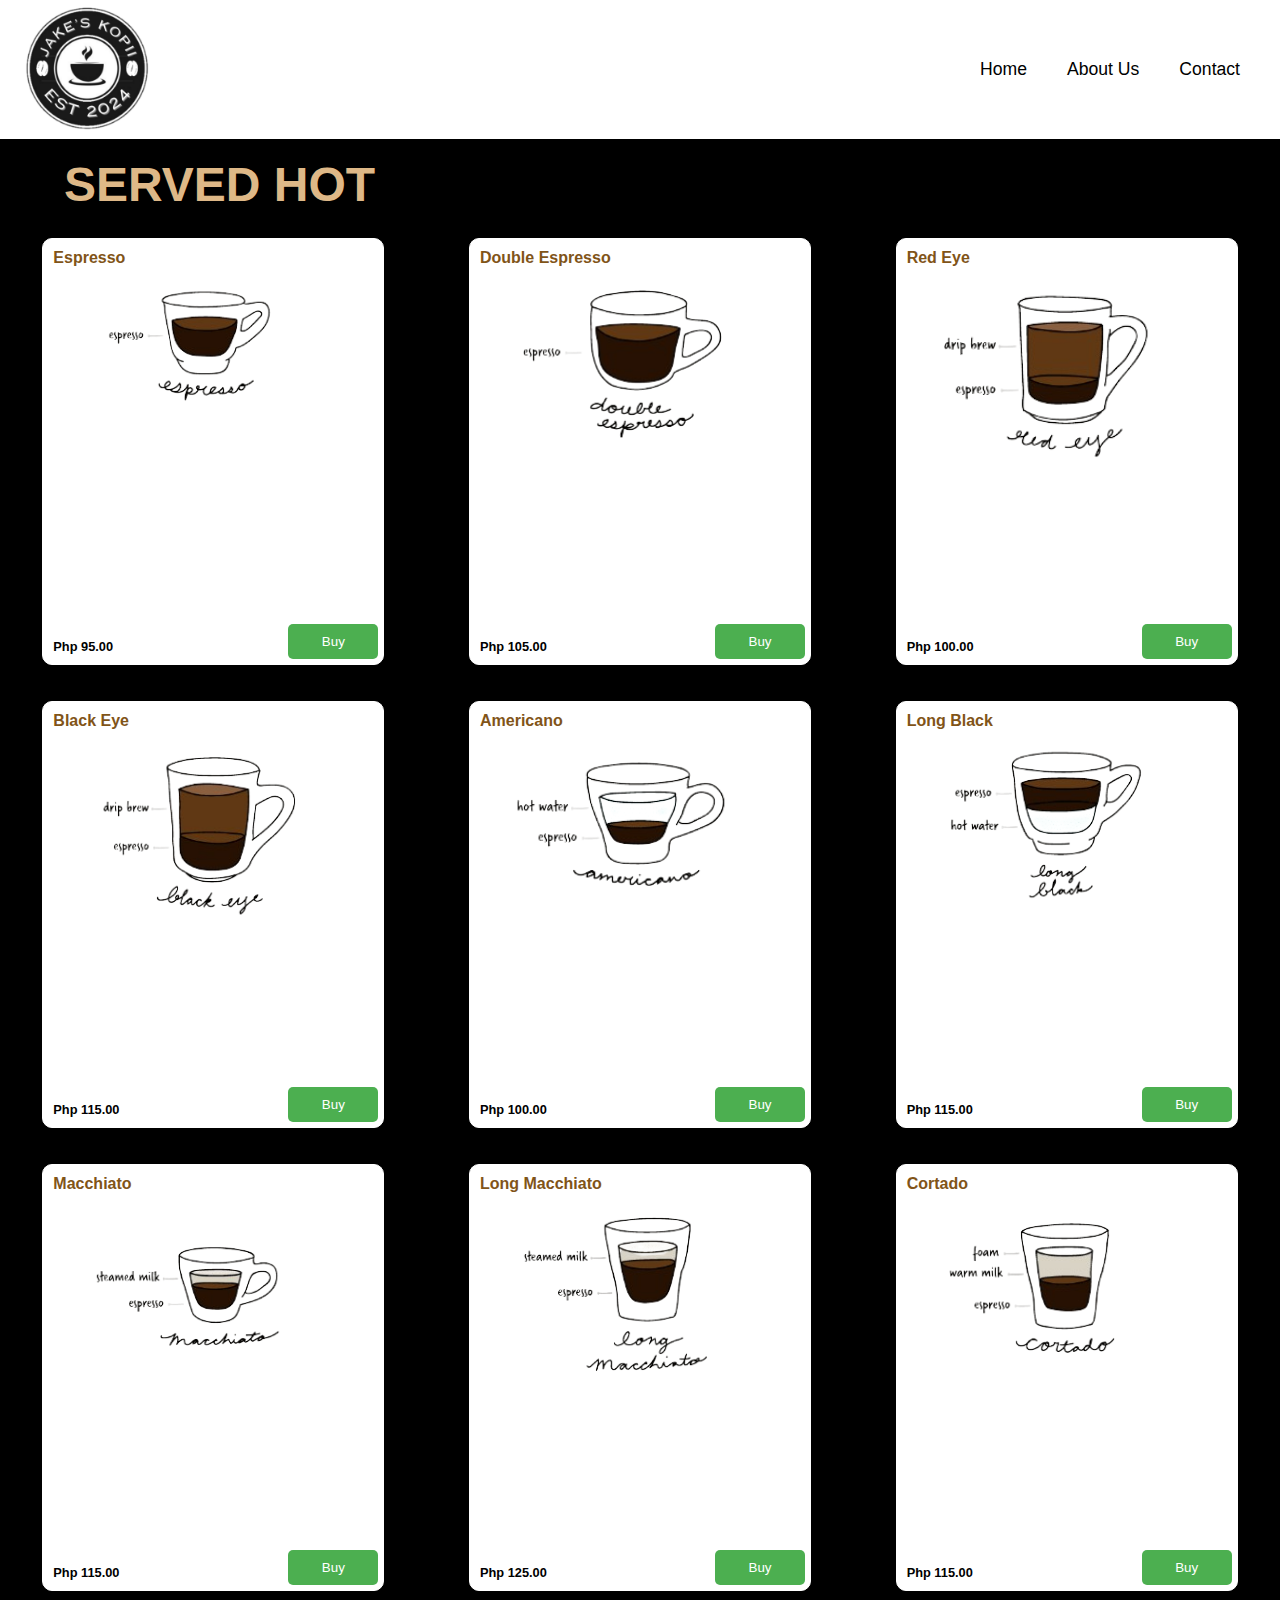
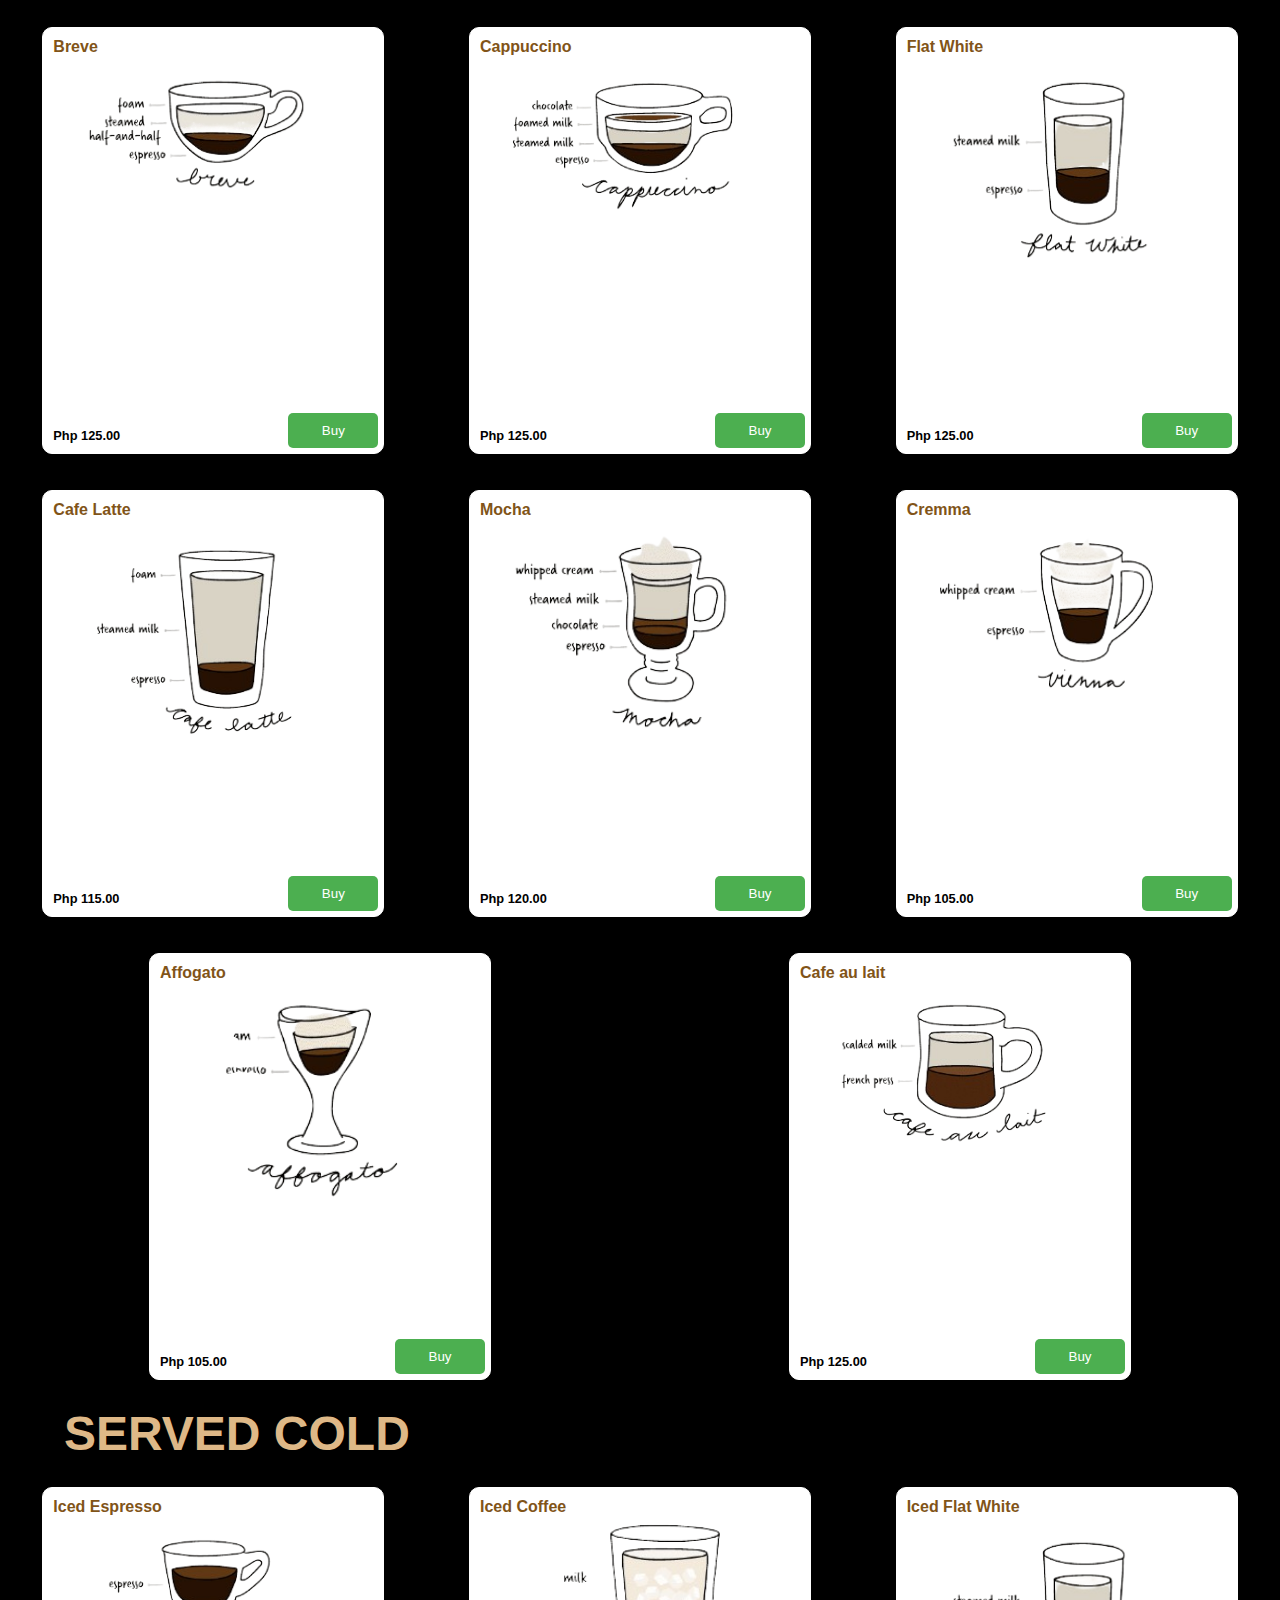
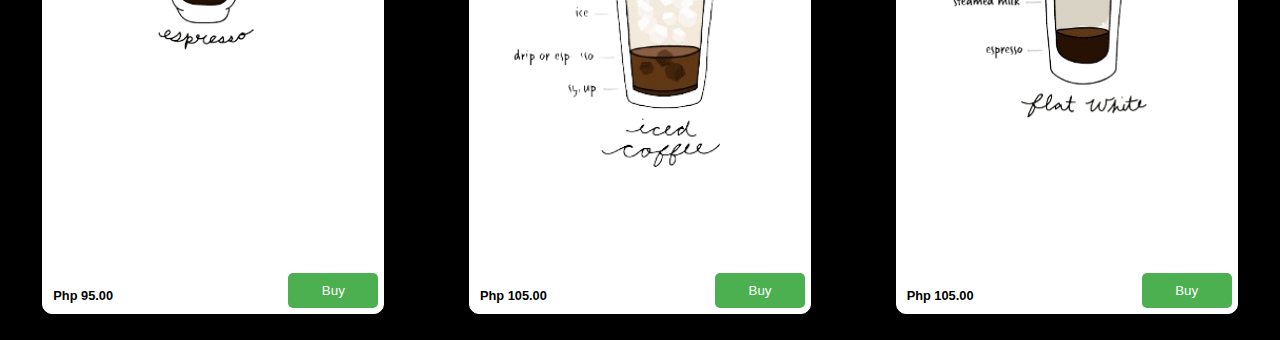
<file: menu.html>
<!DOCTYPE html>
<html lang="en">
<head>
    <meta charset="UTF-8">
    <meta name="viewport" content="width=device-width, initial-scale=1.0">
    <title>Jake's Kopii</title>
    <link rel="stylesheet" href="stylesheet.css">
</head>
<body>
    <header>
            <div class="header-container">
                <div class="logo-container">
                    <img src="Coffee List/Logo .png" alt="Jake's Kopii Logo">
                </div>
                <nav>
                    <ul>
                        <li><a href="index.html">Home</a></li>
                        <li><a href="aboutus.html">About Us</a></li>
                        <li><a href="contacts.html">Contact</a></li>
                    </ul>
                </nav>
            </div>
        </header>
    <main>
        <br>
        <h1 class="coffee-title"> SERVED HOT </h1>
        <div class="coffeecontainer">
            <ul>
                <li alt="Coffee" onclick="orderPrompt('Coffee 1')">
                    <div>
                        <img src="Coffee List/Espresso.png" alt="Espresso" onclick="openOrderDialog('Espresso')">
                        <p>Php 95.00</p>
                            <div>
                                <span>Espresso</span>
                            </div>
                            <button onclick="openOrderDialog('Espresso')">Buy</button>
                    </div>
                </li>
                <li class="box" onclick="orderPrompt('Coffee 2')">
                    <div>
                        <img src="Coffee List/Double Espresso.png" alt="Double Espresso" onclick="openOrderDialog('Double Espresso')">
                        <p>Php 105.00</p>
                        <div>
                            <span>Double Espresso</span>
                        </div>
                        <button onclick="openOrderDialog('Double Expresso')">Buy</button>
                    </div>
                </li>
                <li class="box" onclick="orderPrompt('Coffee 3')">
                    <div>
                        <img src="Coffee List/Red Eye.png" alt="Red Eye" onclick="openOrderDialog('Red Eye')">
                        <p>Php 100.00</p>
                        <div>
                            <span>Red Eye</span>
                        </div>
                        <button onclick="openOrderDialog('Red Eye')">Buy</button>
                    </div>
                </li>
            </ul>
            <ul>
                <li class="box" onclick="orderPrompt('Coffee 4')">
                    <div>
                        <img src="Coffee List/Black Eye.png" alt="Black Eye" onclick="openOrderDialog('Black Eye')">
                        <p>Php 115.00</p>
                            <div>
                                <span>Black Eye</span>
                            </div>
                            <button onclick="openOrderDialog('Black Eye')">Buy</button>
                    </div>
                </li>
                <li class="box" onclick="orderPrompt('Coffee 5')">
                    <div>
                        <img src="Coffee List/Americano.png" alt="Americano" onclick="openOrderDialog('Americano')">
                        <p>Php 100.00</p>
                        <div>
                            <span>Americano</span>
                        </div>
                        <button onclick="openOrderDialog('Americano')">Buy</button>
                    </div>
                </li>
                <li class="box" onclick="orderPrompt('Coffee 6')">
                    <div>
                        <img src="Coffee List/Long Black.png" alt="Long Black" onclick="openOrderDialog('Long Black')">
                        <p>Php 115.00</p>
                        <div>
                            <span>Long Black</span>
                        </div>
                        <button onclick="openOrderDialog('Long Black')">Buy</button>
                    </div>
                </li>
            </ul>
            <ul>
                <li class="box" onclick="orderPrompt('Coffee 7')">
                    <div>
                        <img src="Coffee List/Macchiato.png" alt="Macchiato" onclick="openOrderDialog('Macchiato')">
                        <p>Php 115.00</p>
                            <div>
                                <span>Macchiato</span>
                            </div>
                            <button onclick="openOrderDialog('Macchiato')">Buy</button>
                    </div>
                </li>
                <li class="box" onclick="orderPrompt('Coffee 8')">
                    <div>
                        <img src="Coffee List/Long Macchiato.png" alt="Long Macchiato" onclick="openOrderDialog('Long Macchiato')">
                        <p>Php 125.00</p>
                        <div>
                            <span>Long Macchiato</span>
                        </div>
                        <button onclick="openOrderDialog('Long Macchiato')">Buy</button>
                    </div>
                </li>
                <li class="box" onclick="orderPrompt('Coffee 9')">
                    <div>
                        <img src="Coffee List/Cortado.png" alt="Cortado" onclick="openOrderDialog('Cortado')">
                        <p>Php 115.00</p>
                        <div>
                            <span>Cortado</span>
                        </div>
                        <button onclick="openOrderDialog('Cortado')">Buy</button>
                    </div>
                </li>
            </ul>
            <ul>
                <li alt="Coffee" onclick="orderPrompt('Coffee 10')">
                    <div>
                        <img src="Coffee List/Breve.png" alt="Breve" onclick="openOrderDialog('Breve')">
                        <p>Php 125.00</p>
                            <div>
                                <span>Breve</span>
                            </div>
                            <button onclick="openOrderDialog('Breve')">Buy</button>
                    </div>
                </li>
                <li class="box" onclick="orderPrompt('Coffee 11')">
                    <div>
                        <img src="Coffee List/Cappuccino.png" alt="Cappuccino" onclick="openOrderDialog('Cappuccino')">
                        <p>Php 125.00</p>
                        <div>
                            <span>Cappuccino</span>
                        </div>
                        <button onclick="openOrderDialog('Cappuccino')">Buy</button>
                    </div>
                </li>
                <li class="box" onclick="orderPrompt('Coffee 12')">
                    <div>
                        <img src="Coffee List/Flat White.png" alt="Flat White" onclick="openOrderDialog('Flat White')">
                        <p>Php 125.00</p>
                        <div>
                            <span>Flat White</span>
                        </div>
                        <button onclick="openOrderDialog('Flat White')">Buy</button>
                    </div>
                </li>
            </ul>
            <ul>
                <li class="box" onclick="orderPrompt('Coffee 13')">
                    <div>
                        <img src="Coffee List/Cafe Latte.png" alt="Cafe Latte" onclick="openOrderDialog('Cafe Latte')">
                        <p>Php 115.00</p>
                            <div>
                                <span>Cafe Latte</span>
                            </div>
                            <button onclick="openOrderDialog('Cafe Latte')">Buy</button>
                    </div>
                </li>
                <li class="box" onclick="orderPrompt('Coffee 14')">
                    <div>
                        <img src="Coffee List/Mocha.png" alt="Mocha" onclick="openOrderDialog('Mocha')">
                        <p>Php 120.00</p>
                        <div>
                            <span>Mocha</span>
                        </div>
                        <button onclick="openOrderDialog('Mocha')">Buy</button>
                    </div>
                </li>
                <li class="box" onclick="orderPrompt('Coffee 15')">
                    <div>
                        <img src="Coffee List/Cremma.png" alt="Cremma" onclick="openOrderDialog('Cremma')">
                        <p>Php 105.00</p>
                        <div>
                            <span>Cremma</span>
                        </div>
                        <button onclick="openOrderDialog('Cremma')">Buy</button>
                    </div>
                </li>
            </ul>
            <ul>
                <li class="box" onclick="orderPrompt('Coffee 16')">
                    <div>
                        <img src="Coffee List/Affogato.png" alt="Affogato" onclick="openOrderDialog('Affogato')">
                        <p>Php 105.00</p>
                            <div>
                                <span>Affogato</span>
                            </div>
                            <button onclick="openOrderDialog('Affogato')">Buy</button>
                    </div>
                </li>
                <li class="box" onclick="orderPrompt('Coffee 17')">
                    <div>
                        <img src="Coffee List/Cafe au lait.png" alt="Cafe au lait" onclick="openOrderDialog('Cafe au lait')">
                        <p>Php 125.00</p>
                        <div>
                            <span>Cafe au lait</span>
                        </div>
                        <button onclick="openOrderDialog('Cafe au lait')">Buy</button>
                    </div>
                </li>
            </ul>
        </div>
        <h1 class="coffee-title"> SERVED COLD </h1>
        <div class="coffeecontainer">
            <ul>
                <li alt="Coffee" onclick="orderPrompt('Coffee 18')">
                    <div>
                        <img src="Coffee List/Espresso.png" alt="Espresso" onclick="openOrderDialog('Iced Espresso')">
                        <p>Php 95.00</p>
                            <div>
                                <span class="coffeename">Iced Espresso</span>
                            </div>
                        <button onclick="openOrderDialog('Iced Espresso')">Buy</button>
                    </div>
                </li>
                <li class="box" onclick="orderPrompt('Cofee 19')">
                    <div>
                        <img src="Coffee List/Iced Coffee.png" alt="Iced Coffee" onclick="openOrderDialog('Iced COffee')">
                        <p>Php 105.00</p>
                        <div>
                            <span>Iced Coffee</span>
                        </div>
                        <button onclick="openOrderDialog('Iced Coffee')">Buy</button>
                    </div>
                </li>
                <li class="box" onclick="orderPrompt('Cofee 20')">
                    <div>
                        <img src="Coffee List/Flat White.png" alt="Flat White" onclick="openOrderDialog('Iced Flat White')">
                        <p>Php 105.00</p>
                        <div>
                            <span>Iced Flat White</span>
                        </div>
                        <button onclick="openOrderDialog('Iced Flat White')">Buy</button>
                    </div>
                </li>
            </div>
        <div id="orderDialog" class="modal">
            <div class="modal-content">
                <span class="close" onclick="closeOrderDialog()">&times;</span>
                <p id="coffeeName"></p>
                <input type="text" id="name" placeholder="Your Name">
                <input type="text" id="location" placeholder="Your Location">
                <input type="number" id="quantity" placeholder="Enter quantity">
                <p id="totalValue"></p>
                <button onclick="placeOrder()">Order</button>
            </div>
        </div>
    </main>
    <script src="javascript.js"></script>
</body>
</html>
</file>
<file: stylesheet.css>
.logo-container img {
    height: 15vh;
    width: auto;
}

body, html {
    height: auto;
    margin: 0;
    padding: 0;
    background-color: black;
    font-family: 'Arial', sans-serif;
}

.main-body {
    height: 2000px;
    margin: 0;
    padding: 0;
    background-color: black;
    font-family: 'Arial', sans-serif;
    overflow: hidden;
}


.header-container {
    color: black;
    background-color: white;
    display: flex;
    justify-content: space-between;
    align-items: center;
    padding: 0 20px;
}

nav ul {
    list-style: none;
    margin: 0;
    padding: 0;
    display: flex;
}

nav ul li {
    margin-left: 20px;
    margin-right: 20px;
}

nav ul li a {
    color: black;
    text-decoration: none;
    font-size: 1.1em;
}

nav ul li a:hover {
    text-decoration: underline;
}
.coffe-title {
    font-size: 1.1em;
    color: white;
    margin-top: 5%;
}

main .content-container {
    display: flex;
    align-items: center;
    justify-content: space-between;
    margin: 20px;
    max-width: 100%;

}

main .content-container > div:first-child {
    flex-grow: 1;
    padding-right: 20px;
}

main .content-container > div:last-child {
    flex-grow: 0;
    flex-shrink: 0;

}

main h1, h2, h3, h4, h5, h6 {
    padding-left: 5%;
    font-size: 3em;
    color: burlywood;
    margin: 0;
}

main .content-container img {
    width: auto;
    height: auto;
    max-width:90%;
}

@media (max-width: 768px) {
    main .content-container {
        flex-direction: column;
        text-align: center;
    }

    main .content-container > div:first-child,
    main .content-container > div:last-child {
        width: 100%;
    }

    main .content-container img {
        max-width: 80%;
        margin-top: 20px;
    }
}

.text-container p {
    font-size: 1.1em;
    color: white;
    line-height: 1.6;
    margin-bottom: 20px;
    margin-left: 30vh;
    width: 150vh;
}
.contacts {
    font-size: 1.1em;
    color: white;
    line-height: 1.6;
    margin-bottom: 10px;
    margin-left: 30vh;
    width: 150vh;
}

.contacts h1, h2, h3, h4, h5, h6 {
    font-size: 20px;
}

.contacts a {
    text-decoration: none;
    color: white;
}

.coffeecontainer li {
    position: relative;
    display: flex;
    justify-content: flex-start;
    align-items: flex-start;
    padding: 10px;
    height: 45vh;
    width: 25%;
    border: 1px solid white;
    border-radius: 10px;
    background-color: white;
    color: black;
    margin: 10px;
    text-align: center;
    position: relative;
}

.coffeecontainer span {
    text-align: center;
    font-weight: bold;
    color: rgb(129, 84, 24);
    
}
.coffeecontainer li button {
    position: absolute;
    bottom: 5px;
    right: 5px;
    width: 10vh;
}

.coffeecontainer p {
    text-align: center;
    font-weight: bold;
    
}
.coffeecontainer ul {
    display: flex;
    flex-wrap: wrap;
    padding: 0;
    width: 100%;
    justify-content: space-around;
}


.coffeecontainer li {
    position: relative;
    display: flex;
    justify-content: flex-start;
    align-items: flex-start;
    padding: 10px;
    height: 45vh;
    width: 25%;
    border: 1px solid white;
    border-radius: 10px;
    background-color: white;
    color: black;
    margin: 10px;
    text-align: center;
}

.coffeecontainer li img {
    position: absolute;
    top: 0;
    left: 0;
    width: 70%;
    height: auto;
    padding: 10%;
}

.coffeecontainer li p {
    position: absolute;
    bottom: 0;
    left: 0;
    width: 100%;
    padding: 10px;
    margin: 0;
    font-size: 0.8em;
    text-align: left;
}

@media (max-width: 768px) {
    .coffeecontainer li {
        width: 45%;
    }
}
.grain-container {
    position: fixed;
    bottom: 0;
    left: 0;
    z-index: 1;
}

.grain-image {
    width: 400px;
    height: auto;
    transform: rotate(-45deg);
    transform-origin: left bottom;
    opacity: 0.7;
}

.grain-image2 {
    width: 400px;
    height: auto;
    transform: rotate(45deg);
    transform-origin: left bottom;
    opacity: 0.7;
}
.grain-image3 {
    width: 400px;
    height: auto;
    transform: rotate(deg);
    transform-origin: top right;
    opacity:1;
}
.grain-image5 {
    width: 400px;
    height: auto;
    transform: rotate(45deg);
    transform-origin: right bottom;
    opacity: 0.7;
}

.modal {
    display: none;
    position: fixed;
    z-index: 1;
    left: 0;
    top: 0;
    width: 100%;
    height: 100%;
    overflow: auto;
    background-color: rgba(0, 0, 0, 0.4);
}

.modal-content {
    background-color: #fefefe;
    margin: 10% auto;
    padding: 20px;
    border: 1px solid #888;
    width: 50%;
    border-radius: 10px;
    box-shadow: 0 4px 8px 0 rgba(0, 0, 0, 0.2);
}

.close {
    color: #aaaaaa;
    float: right;
    font-size: 28px;
    font-weight: bold;
}

.close:hover,
.close:focus {
    color: #000;
    text-decoration: none;
    cursor: pointer;
}

input[type="text"],
input[type="number"],
button {
    width: 95%;
    padding: 10px;
    margin-top: 10px;
    border: none;
    border-radius: 5px;
}

input[type="text"],
input[type="number"] {
    background-color: #f2f2f2;
}

button {
    background-color: #4caf50;
    color: white;
    cursor: pointer;
}

button:hover {
    background-color: #45a049;
}

.modal-content {
    display: flex;
    flex-direction: column;
}

.modal-content p,
.modal-content input,
.modal-content button {
    margin-bottom: 10px;
}
</file>
